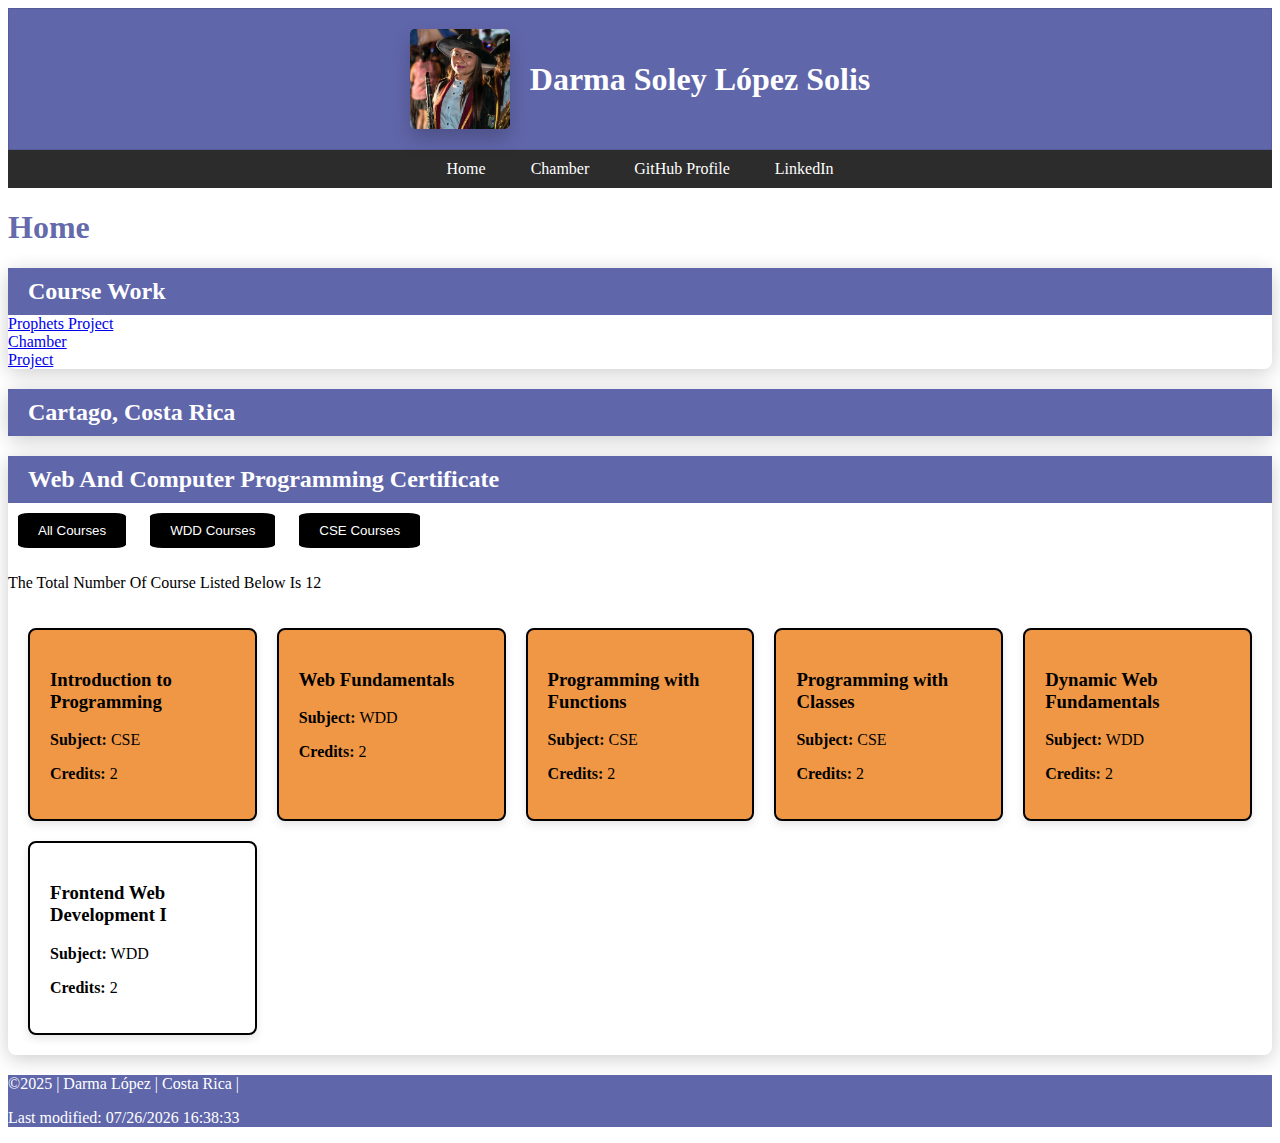
<file: index.html>
<!DOCTYPE html>
<html lang="en">
<head>
    <meta charset="UTF-8">
    <meta name="viewport" content="width=device-width, initial-scale=1.0">
    <title>WDD 231 - BYU-Idaho</title>
    <link rel="preconnect" href="https://fonts.googleapis.com">
    <link rel="preconnect" href="https://fonts.gstatic.com" crossorigin>
    <link href="https://fonts.googleapis.com/css2?family=Lato:ital,wght@0,100;0,300;0,400;0,700;0,900;1,100;1,300;1,400;1,700;1,900&family=Merriweather:ital,wght@0,300;0,400;0,700;0,900;1,300;1,400;1,700;1,900&family=Playfair+Display:ital,wght@0,400..900;1,400..900&family=Roboto:ital,wght@0,100;0,300;0,400;0,500;0,700;0,900;1,100;1,300;1,400;1,500;1,700;1,900&display=swap" rel="stylesheet">
    <link rel="stylesheet" href="styles/styles.css">
    <script src="scripts/script.js" defer></script>
    <link rel="icon" href="images/favicon.ico">
    <meta property="og:title" content="WDD231 - BYU-Idaho">
    <meta property="og:type" content="my information">
    <meta property="og:image" content="https://i.ytimg.com/vi/dMJV2FR3BQI/maxresdefault.jpg?sqp=-oaymwEmCIAKENAF8quKqQMa8AEB-AH-CYAC0AWKAgwIABABGEogZSguMA8=&rs=AOn4CLCCEaQr8JAUjIYSbOyimmg12KiAVQ">
    <meta property="og:url" content="https://darma2006.github.io/wdd231/index.html">
</head>
<body>
    <header>
        <img src="images/Darma.jpg.jpeg" alt="Darma" id="floating-image">
        <h1>Darma Soley López Solis</h1>
    </header>
    <nav>
        <div class="hamburger-menu" id="hamburger-menu" onclick="toggleMenu()">
            <span class="bar"></span>
            <span class="bar"></span>
            <span class="bar"></span>
        </div>
        <div id="nav-links">
            <a href="https://byui-cse.github.io/wdd231-ww-course/week01/assignment-01.html">Home</a>
            <a href="https://darma2006.github.io/wdd231/chamber/index.html">Chamber</a>
            <a href="https://github.com/darma2006/wdd231.git">GitHub Profile</a>
            <a href="https://www.linkedin.com/in/darma-soley-lopez-solis-27a024332">LinkedIn</a>
        </div>
    </nav>
    <main>
        <h1>Home</h1>
        <section>
            <h2>Course Work</h2>
            <li><a href="prophets.html">Prophets Project</a></li>
            <li><a href="chamber/index.html">Chamber</a></li>
            <li><a href="project/index.html">Project</a></li>
        </section>
        <section>
            <h2>Cartago, Costa Rica</h2>
        </section>
        <section>
            <h2>Web And Computer Programming Certificate</h2>
            <dialog id="course-details"></dialog>
            <button onclick="filterCourses('all')">All Courses</button>
            <button onclick="filterCourses('WDD')">WDD Courses</button>
            <button onclick="filterCourses('CSE')">CSE Courses</button>
            <p>The Total Number Of Course Listed Below Is <span id="credits-total">0</span></p>
            <div id="course-list"></div>
        </section>
    </main>
    <footer>
        <p>©2025 | Darma López | Costa Rica |</p>
        <p>Last modified: <span id="lastModified"></span></p>
    </footer>
</body>
</html>
</file>
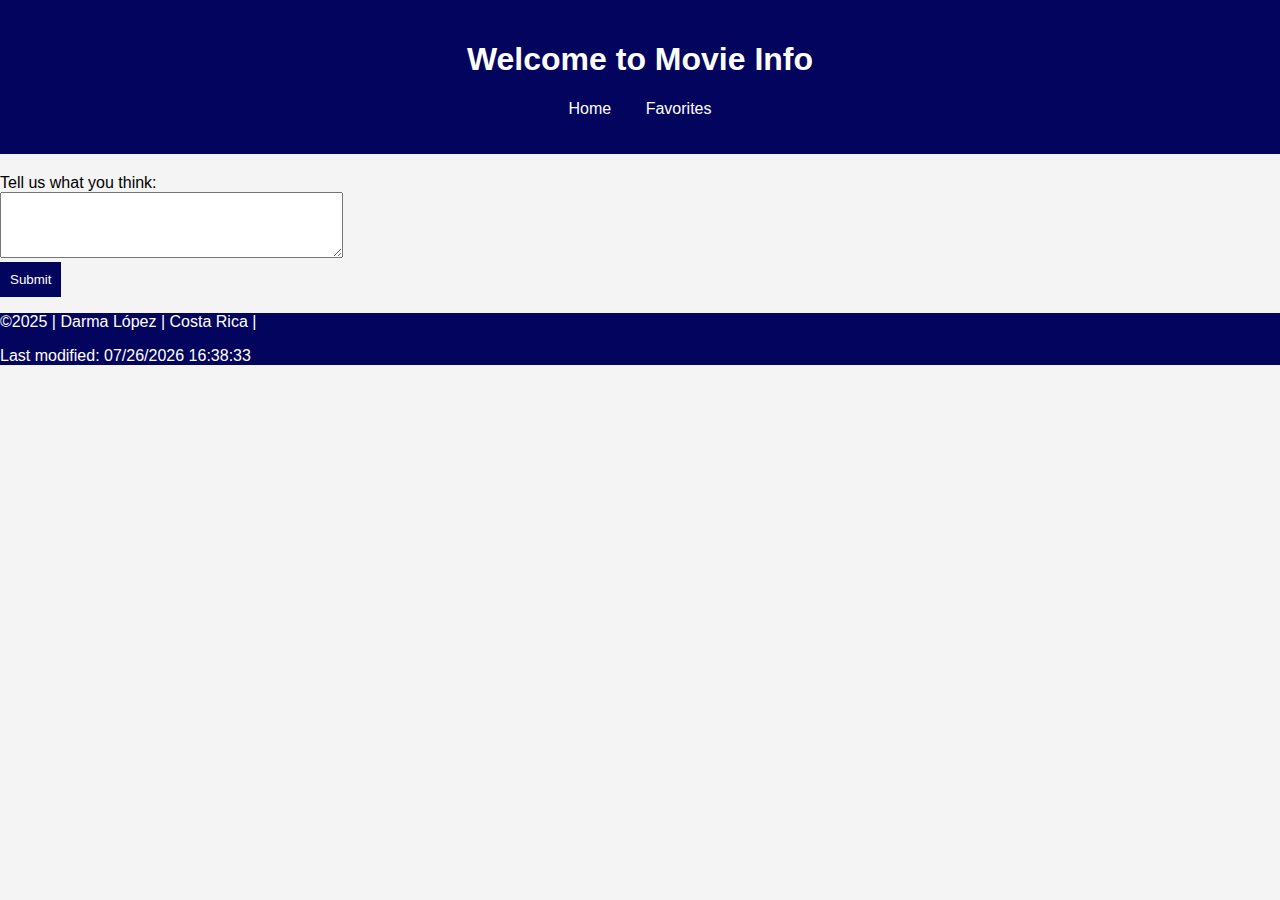
<file: project/index.html>
<!DOCTYPE html>
<html lang="en">
<head>
  <meta charset="UTF-8">
  <meta name="viewport" content="width=device-width, initial-scale=1.0">
  <title>Movie Info</title>
  <meta name="description" content="A site to view and save your favorite movies.">
  <link rel="icon" href="images/favicon2.ico">
  <link rel="stylesheet" href="styles.css">
  <script src="script.js" defer></script>
</head>
<body>

  <header>
    <h1>Welcome to Movie Info</h1>
    <nav>
      <ul>
        <li><a href="https://darma2006.github.io/wdd231/index.html">Home</a></li>
        <li><a href="favorites.html">Favorites</a></li>
      </ul>
    </nav>
  </header>

  <main>
    <section class="movie-list" id="movie-list">
      <!-- Movies will be dynamically added here -->
    </section>

    <div id="movie-modal" class="modal">
      <div class="modal-content">
        <span class="close-button" id="close-modal">&times;</span>
        <h2 id="modal-title"></h2>
        <p id="modal-overview"></p>
      </div>
    </div>

    <section>
      <form id="feedback-form">
        <label for="movie-feedback">Tell us what you think:</label><br>
        <textarea id="movie-feedback" name="feedback" rows="4" cols="40" required></textarea><br>
        <button type="submit">Submit</button>
      </form>
    </section>
    

  </main>

  <footer>
    <p>©2025 | Darma López | Costa Rica |</p>
    <p>Last modified: <span id="lastModified"></span></p>
  </footer>

</body>
</html>
</file>
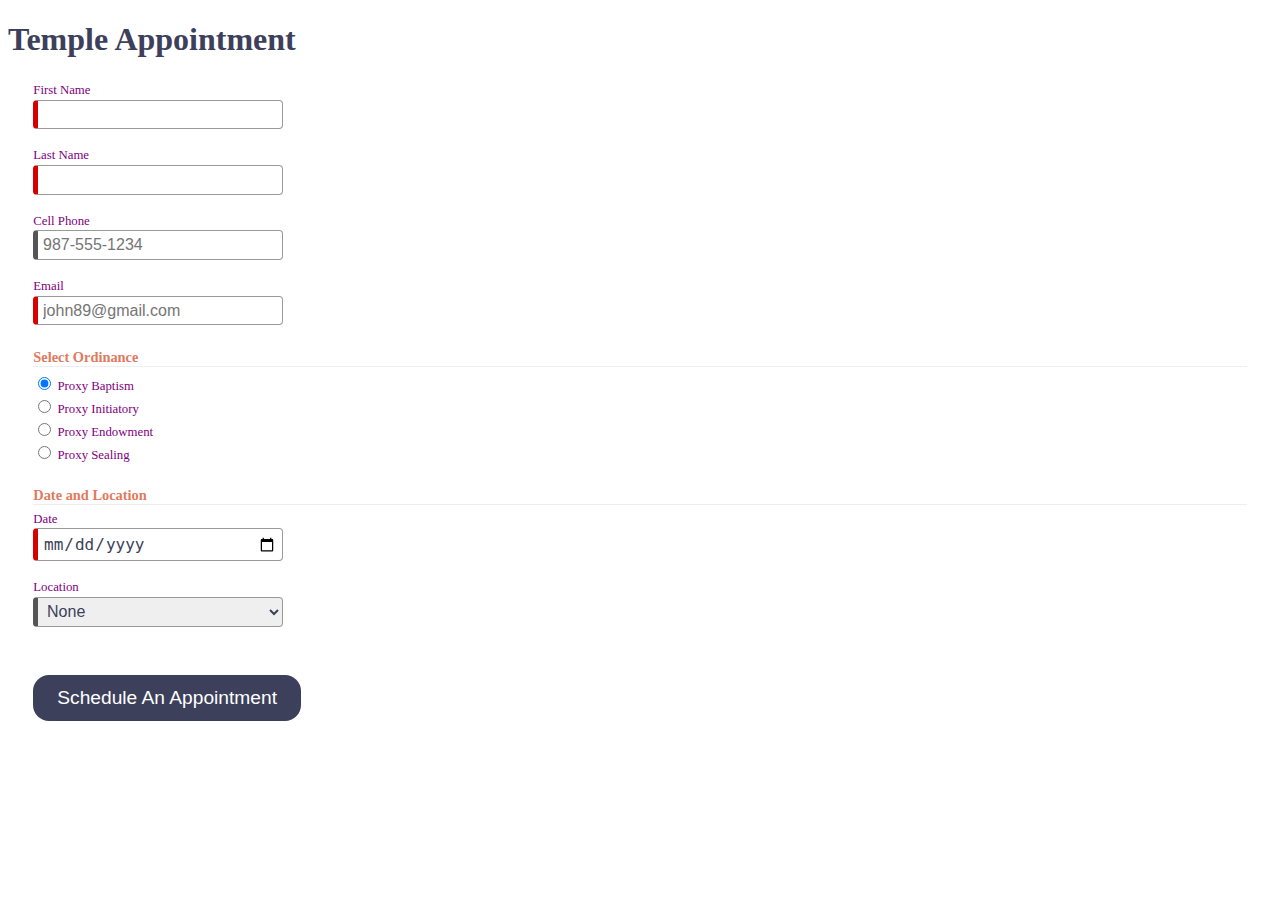
<file: startHere/index.html>
<!DOCTYPE html>
<html lang="en">

<head>
  <meta charset="UTF-8">
  <meta name="viewport" content="width=device-width, initial-scale=1.0">
  <meta name="description" content="Web Lab Start File">
  <meta name="author" content="Paul Cheney">

  <link rel="stylesheet" href="styles/small.css">
  <link rel="stylesheet" href="styles/large.css">

  <title>Web Lab Start File</title>
</head>

<body>

  <main>
    <h1>Temple Appointment</h1>

    <form method="GET" action="thanks.html" class="designOne">
      <label>First Name <input type="text" name="first" required autocomplete="given-name" title="Your First Name"></label>
        <label>Last Name <input type="text" name="last" required autocomplete="family-name" title="Your Last Name"></label>
        <label>Cell Phone <input type="tel" name="phone"  autocomplete="tel" title="A Phone Number with dashes" placeholder="987-555-1234" ></label>
        <label>Email <input type="email" name="email" required placeholder="john89@gmail.com"  title="Your Email" autocomplete="email"></label>
  

        <h3>Select Ordinance</h3>
        <label><input type="radio" name="ordinance" value="Baptism" checked> Proxy Baptism</label>
        <label><input type="radio" name="ordinance" value="Initiatory"> Proxy Initiatory</label>
        <label><input type="radio" name="ordinance" value="Endowment"> Proxy Endowment</label>
        <label><input type="radio" name="ordinance" value="Sealing"> Proxy Sealing</label>

        
        <h3>Date and Location</h3>
        <label>Date <input type="date" name="date" required></label>

        <label>Location
          <select name="location" required>
            <option value="">None</option>
            <option value="Payson">Payson</option>
            <option value="Orem">Orem</option>
            <option value="Provo City Center">Provo City Center</option>
        </label>

        <input type="submit" value="Schedule An Appointment">
    </form>

    
  </main>

</body>
</html>
</file>
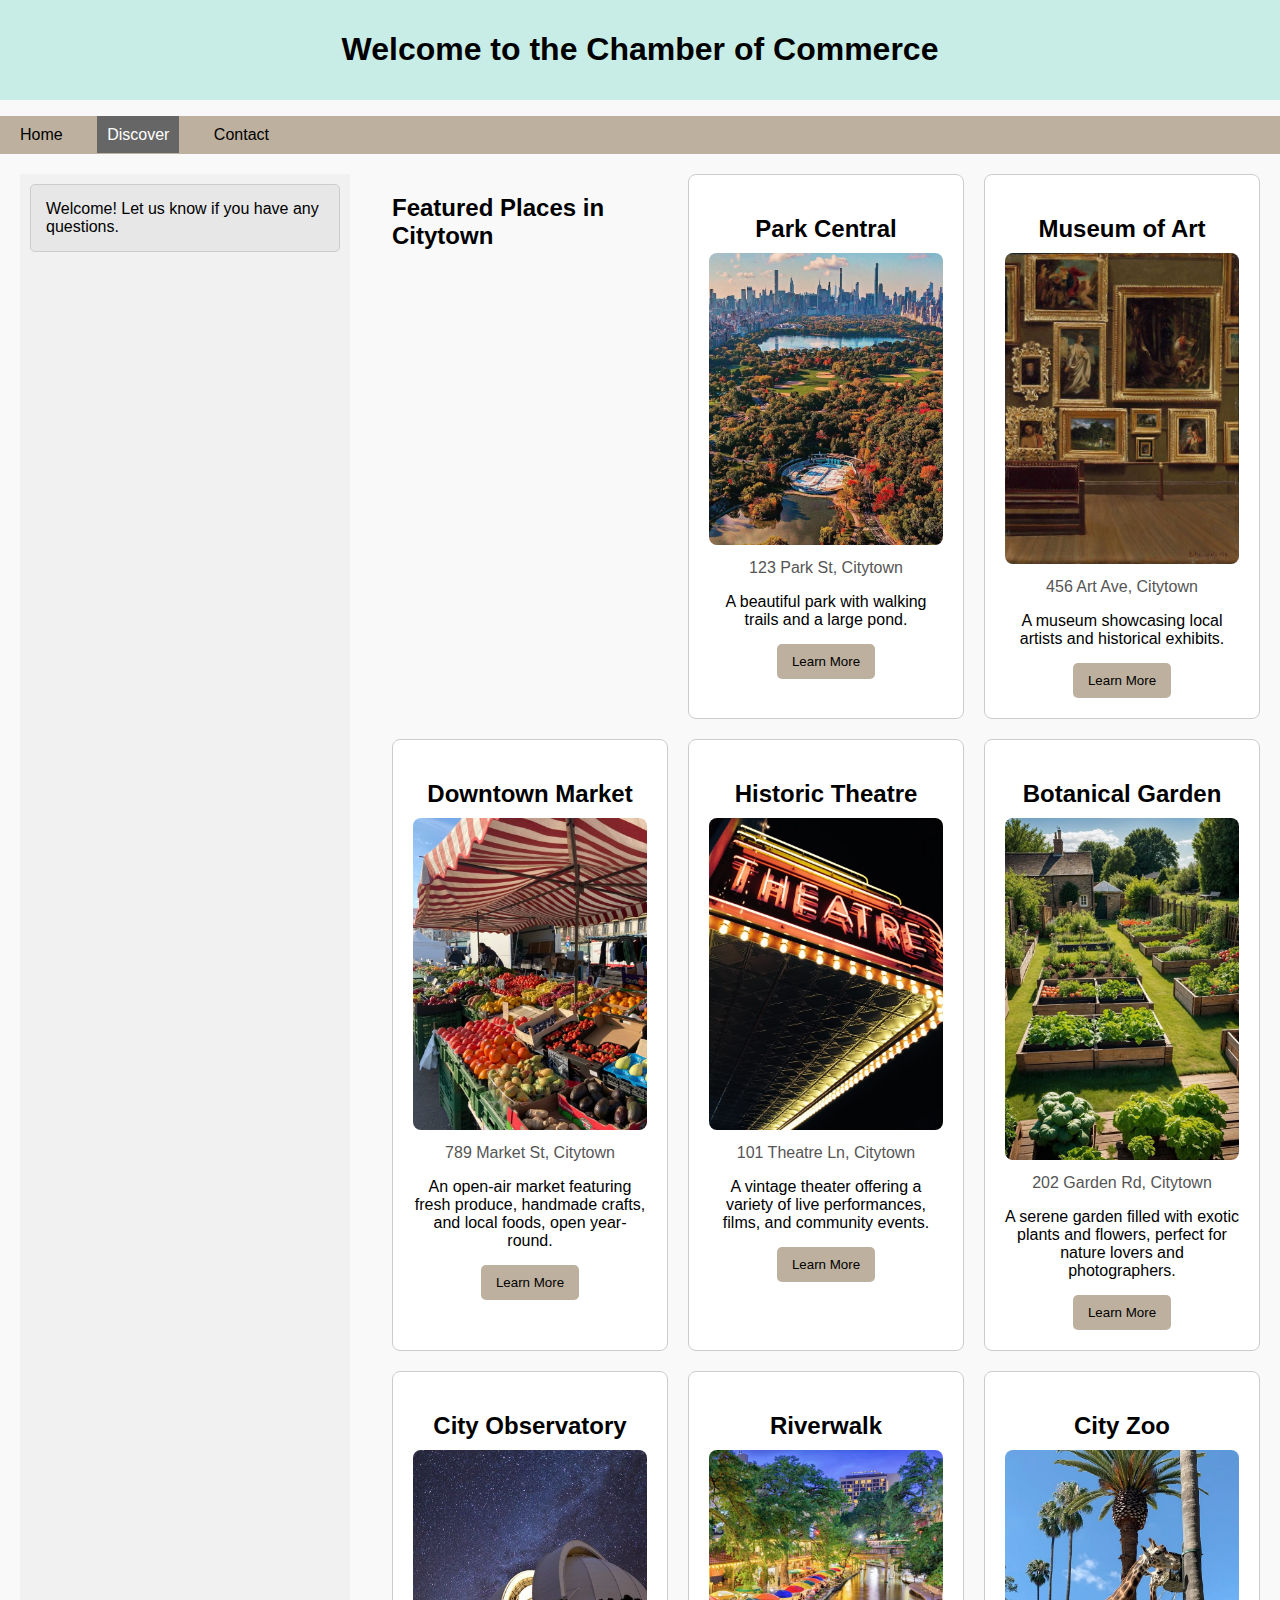
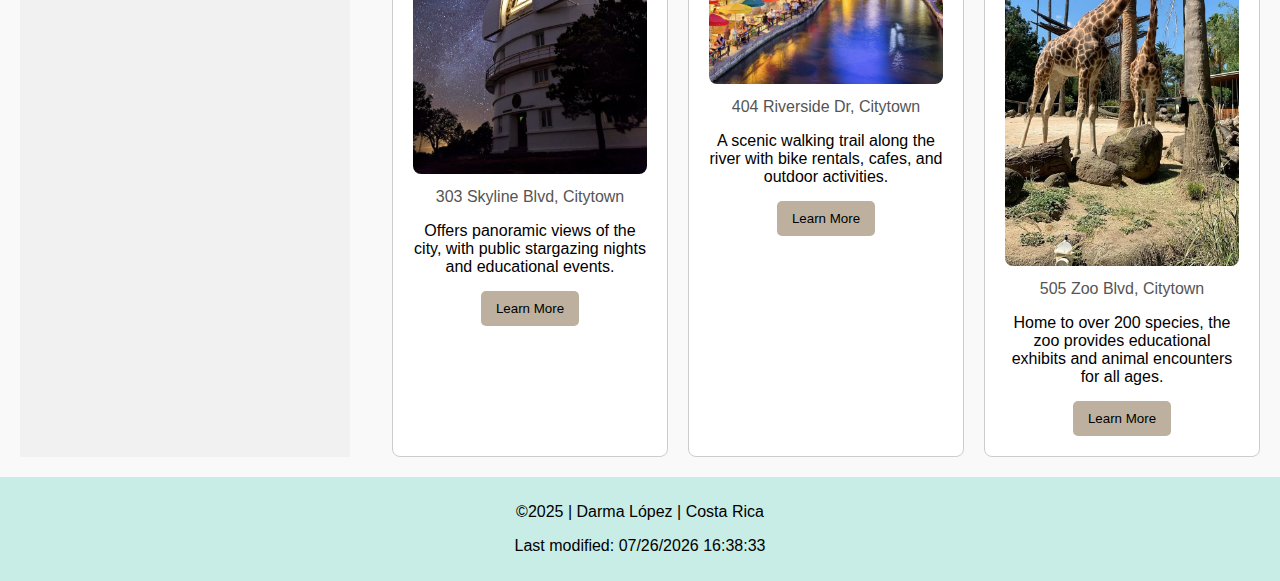
<file: chamber/discover.html>
<!DOCTYPE html>
<html lang="en">
<head>
  <meta charset="UTF-8">
  <meta name="viewport" content="width=device-width, initial-scale=1.0">
  <meta name="description" content="Explore local attractions and destinations with the Chamber of Commerce.">
  <title>Discover Your Chamber</title>
  <link rel="stylesheet" href="styles/discover.css">
  <script src="data/discover.js" defer></script>
</head>
<body>
  <header>
    <h1>Welcome to the Chamber of Commerce</h1>
    <div class="hamburger" onclick="toggleMenu()">
      <span>&#9776;</span>
    </div>
  </header>

  <nav id="navbar">
    <ul>
      <li><a href="home.html" id="nav-home">Home</a></li>
      <li><a href="discover.html" id="nav-discover">Discover</a></li>
      <li><a href="contact.html" id="nav-contact">Contact</a></li>
    </ul>
  </nav>  

  <main>
    <aside id="sidebar" aria-label="Visit Information">
      <div id="visitMessage"></div>
    </aside>

    <section class="card-container">
      <h2>Featured Places in Citytown</h2>
    </section>
  </main>

  <footer>
    <p>©2025 | Darma López | Costa Rica </p>
    <p>Last modified: <span id="lastModified"></span></p>
  </footer>

  <script>
    function toggleMenu() {
      const navbar = document.getElementById("navbar");
      navbar.classList.toggle("active");
    }
  </script>
</body>
</html>
</file>
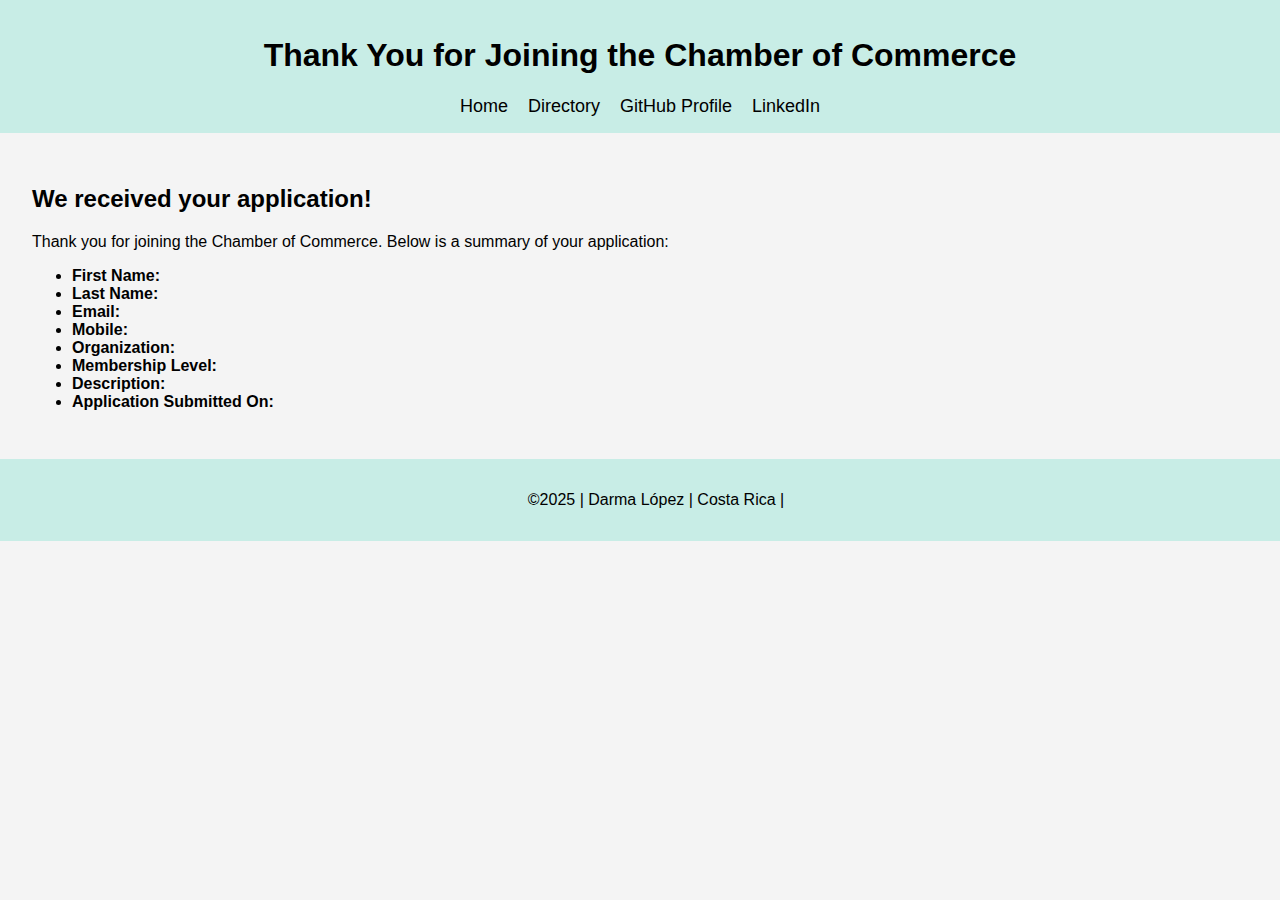
<file: chamber/thankyou.html>
<!DOCTYPE html>
<html lang="en">
<head>
    <meta charset="UTF-8">
    <meta name="viewport" content="width=device-width, initial-scale=1.0">
    <meta name="author" content="Darma López Solis">
    <title>Thank You for Joining the Chamber | Darma López Solis</title>
    <link rel="stylesheet" href="styles/join.css">
    <script src="data/main.js" defer></script>
    <link rel="icon" type="image/png" href="images/favicon.png">
</head>
<body>
    <header>
        <h1>Thank You for Joining the Chamber of Commerce</h1>
        <nav>
            <a href="https://byui-cse.github.io/wdd231-ww-course/week01/assignment-01.html">Home</a>
            <a href="https://darma2006.github.io/wdd231/chamber/directory.html">Directory</a>
            <a href="https://github.com/darma2006/wdd231.git">GitHub Profile</a>
            <a href="https://www.linkedin.com/in/darma-soley-lopez-solis-27a024332">LinkedIn</a>
        </nav>
    </header>

    <main>
        <h2>We received your application!</h2>
        <p>Thank you for joining the Chamber of Commerce. Below is a summary of your application:</p>

        <ul>
            <li><strong>First Name:</strong> <span id="firstNameDisplay"></span></li>
            <li><strong>Last Name:</strong> <span id="lastNameDisplay"></span></li>
            <li><strong>Email:</strong> <span id="emailDisplay"></span></li>
            <li><strong>Mobile:</strong> <span id="mobileDisplay"></span></li>
            <li><strong>Organization:</strong> <span id="orgNameDisplay"></span></li>
            <li><strong>Membership Level:</strong> <span id="membershipDisplay"></span></li>
            <li><strong>Description:</strong> <span id="descriptionDisplay"></span></li>
            <li><strong>Application Submitted On:</strong> <span id="timestampDisplay"></span></li>
        </ul>
    </main>

    <footer>
        <p>©2025 | Darma López | Costa Rica |</p>
    </footer>

    <script>
        // Fetch and display form data from URL params (for demonstration)
        const urlParams = new URLSearchParams(window.location.search);
        document.getElementById('firstNameDisplay').textContent = urlParams.get('firstName');
        document.getElementById('lastNameDisplay').textContent = urlParams.get('lastName');
        document.getElementById('emailDisplay').textContent = urlParams.get('email');
        document.getElementById('mobileDisplay').textContent = urlParams.get('mobile');
        document.getElementById('orgNameDisplay').textContent = urlParams.get('orgName');
        document.getElementById('membershipDisplay').textContent = urlParams.get('membershipLevel');
        document.getElementById('descriptionDisplay').textContent = urlParams.get('description');
        document.getElementById('timestampDisplay').textContent = urlParams.get('timestamp');
    </script>
</body>
</html>
</file>
<file: styles/styles.css>
* {
    box-sizing: border-box;
}

header {
    display: flex;
    align-items: center;
    justify-content: center;
    gap: 20px;
    background-color: #2A318DBE;
    padding: 20px;
    border: 1px solid rgb(0 0 0 / 0.1);
    color: white;
}

#floating-image {
    width: 100px;
    height: 100px;
    border-radius: 5%;
    object-fit: cover;
    box-shadow: 0 10px 20px rgba(0, 0, 0, 0.2);
    transition: transform 0.3s ease;
    position: relative;
    top: 0;
}


nav {
    display: flex;
    justify-content: space-around;
    align-items: center;
    background-color: #050505d7;
    padding: 10px 0;
}

nav a {
    color: white;
    text-decoration: none;
    margin-right: 20px;
    margin: 0 15px;
}

main h1{
    color: #2A318DBE;
}

body {
    background-color: white;
}

footer {
    color: white;
    background-color: #2A318DBE;
}

button {
    margin: 10px;
    padding: 10px 20px;
    background-color: black;
    border-radius: 10%;
    color: white;
    border: none;
    cursor: pointer;
}

button:hover {
    background-color: black;
}

section {
    margin: 20px 0;
    padding: 0%;
    border: black;
    border-radius: 8px;
    background-color: white;
    box-shadow: 0 4px 20px rgba(0, 0, 0, 0.2);
}

section h2 {
    margin: 0;
    padding: 10px 20px;
    background-color: #2A318DBE;
    color: white;
    box-sizing: border-box;
    
}

dialog {
  border: 1px solid rgb(0 0 0 / 0.1);
  border-radius: .25rem;
  padding: 1rem;
  background-color: #fff;
  box-shadow: 0 0 3rem #777;
  width: 90%;
  max-width: 600px;
}

::backdrop {
  background-color: rgb(0 0 0 / 0.5);
}

dialog button {
  position: absolute;
  top: 23px;
  right: 23px;
  padding: .5rem 1rem;
  border: 1px solid rgb(0 0 0 / 0.1);
}

#course-list {
    display: grid;
    grid-template-columns: repeat(auto-fill, minmax(200px, 1fr));
    gap: 20px;
    padding: 20px;
}

.course-card {
    background-color: white;
    padding: 20px;
    border-radius: 8px;
    box-shadow: 0 4px 8px rgba(0, 0, 0, 0.1);
    border: 2px solid black;
}

.completed {
    background-color: #f09745;
}

.hamburger-menu {
    display: none;
    cursor: pointer;
    flex-direction: column;
    gap: 5px;
}

.hamburger-menu .bar {
    width: 30px;
    height: 4px;
    background-color: white;
    border-radius: 5px;
}

#nav-links {
    display: flex;
    gap: 15px;
}

.course-card {
    padding: 20px;
    border-radius: 8px;
    box-shadow: 0 4px 8px rgba(0, 0, 0, 0.1);
    border: 2px solid black;
    transition: transform 0.3s ease;
}

@keyframes bounce {
    0% {
        transform: scale(1);
    }
    25% {
        transform: scale(1.1);
    }
    50% {
        transform: scale(1);
    }
    75% {
        transform: scale(1.1);
    }
    100% {
        transform: scale(1);
    }
}

.course-card:hover {
    animation: bounce 0.6s ease
}


@media (prefers-reduced-motion: reduce) {
    .course-card {
        transition: transform 0.3s ease;
    }
}


@media (max-width: 768px) {
    #nav-links {
        display: none;
        width: 100%;
        text-align: left;
        flex-direction: column;
        gap: 20px;
        background-color: #313131b2;
        padding: 10px 0;
    }

    .hamburger-menu {
        display: flex;
    }

    #nav-links.active {
        display: flex;
    }
}
</file>
<file: project/styles.css>
body {
    font-family: Arial, sans-serif;
    margin: 0;
    padding: 0;
    background-color: #f4f4f4;
  }
  
  header {
    background-color: #03045e;
    color: #fff;
    padding: 20px;
    text-align: center;
  }
  
  nav ul {
    list-style-type: none;
    padding: 0;
  }
  
  nav ul li {
    display: inline;
    margin: 0 15px;
  }
  
  a {
    color: #fff;
    text-decoration: none;
  }
  
  a:hover {
    text-decoration: underline;
  }
  
  .movie-list {
    display: flex;
    flex-wrap: wrap;
    justify-content: center;
    margin-top: 20px;
  }
  
  .movie-item {
    width: 250px;
    margin: 10px;
    background-color: #fff;
    border-radius: 8px;
    box-shadow: 0 0 10px rgba(0, 0, 0, 0.1);
    overflow: hidden;
    text-align: center;
  }
  
  .movie-item img {
    width: 100%;
  }
  
  .movie-item h3 {
    margin: 10px 0;
  }
  
  button {
    background-color: #03045e;
    color: #fff;
    border: none;
    padding: 10px;
    cursor: pointer;
  }
  
  button:hover {
    background-color: #555;
  }
  
  .modal {
    display: none;
    position: fixed;
    z-index: 1;
    left: 0;
    top: 0;
    width: 100%;
    height: 100%;
    background-color: rgba(0, 0, 0, 0.4);
  }
  
  .modal-content {
    background-color: #fff;
    margin: 15% auto;
    padding: 20px;
    width: 80%;
    max-width: 500px;
  }
  
  .close-button {
    color: #aaa;
    font-size: 30px;
    font-weight: bold;
    cursor: pointer;
  }
  
  .close-button:hover,
  .close-button:focus {
    color: black;
    text-decoration: none;
    cursor: pointer;
  }


  footer {
    background-color: #03045e;
    color: white;
  }
  
  @media (max-width: 600px) {
    .movie-item {
      width: 100%;
    }
  }
</file>
<file: startHere/styles/small.css>
*{box-sizing: border-box;}
html {
  -webkit-text-size-adjust: 100%; 
  -ms-text-size-adjust: 100%;
}

h1 {
  color: #3D405B;
}

form {
    margin: 1rem 2%;
  
    label {
      display: block;
      font-size: .8rem;
      color: purple;
      padding-top: .2rem;
    }
    h3 {
      font-size: .9rem;
      color: #E07A5F;
      margin: 1.5rem 0 .2rem 0;
      border-bottom: 1px solid #eee;
    }
  
    input[type=text],
    input[type=tel],
    input[type=date],
    input[type=email],
    select {
      display: block;
      margin: .1rem 0 1rem 0 ;
      padding: .3rem;
      border: 1px solid #999;
      border-radius: 4px;
      border-left-width: 5px;
      border-left-color:#555;
      font-size: 1rem;
      color: #3D405B;
      width: 250px;
    }
  
    input:required {border-left-color: #d70000;}
    input:focus {border-left-color: black; outline:none;}
    input:required:valid{border-left-color: green;}
  
    input[type=submit] {
      border: none;
      text-align: center;
      background-color: #3D405B;
      color: white;
      border-radius: 1rem;
      padding: .75rem 1.5rem;
      margin: 2rem 0;
      font-size: 1.2rem;
      -webkit-appearance: none;
      appearance: none;
    }
  }
  input:-webkit-autofill{
    -webkit-text-fill-color: #3D405B;
  }
  
  #results {
    background-color: #F4F1DE;
    padding: 0 1rem;
    border: 1px solid #E07A5F;
    border-radius: 6px;
  }
</file>
<file: startHere/styles/large.css>
@media only screen and (min-width: 38rem) {


} /*end media query*/
</file>
<file: chamber/styles/discover.css>
body {
  font-family: Arial, sans-serif;
  margin: 0;
  padding: 0;
  background-color: #f9f9f9;
}

header {
  background-color: #C8EDE6;
  color: black;
  padding: 10px 0;
  text-align: center;
}

nav {
  background-color: #BDB09F;
  color: black;
}

nav ul {
  list-style: none;
  padding: 0;
}

nav ul li {
  display: inline-block;
  padding: 10px;
}

nav ul li a {
  color: black;
  text-decoration: none;
  padding: 10px;
}

nav ul li a:hover {
  background-color: #666;
}

.hamburger {
  display: none;
  cursor: pointer;
  padding: 10px;
}

main {
  display: flex;
  justify-content: space-between;
  margin: 20px;
}

#sidebar {
  width: 25%;
  padding: 10px;
  background-color: #f1f1f1;
}

#visitMessage {
  background-color: #e7e7e7;
  padding: 15px;
  border: 1px solid #ccc;
  font-size: 16px;
  border-radius: 5px;
}

.card-container {
  display: grid;
  grid-template-columns: 1fr;
  gap: 20px;
  width: 70%;
}

.card {
  background-color: white;
  padding: 20px;
  border: 1px solid #ccc;
  border-radius: 8px;
  text-align: center;
}

.card h2 {
  font-size: 1.5em;
  margin-bottom: 10px;
}

.card figure {
  margin: 0;
}

.card img {
  max-width: 100%;
  height: auto;
  border-radius: 8px;
}

.card address {
  font-style: normal;
  margin: 10px 0;
  color: #555;
}

.card p {
  font-size: 1em;
  margin-bottom: 15px;
}

.card button {
  background-color: #BDB09F;
  color: black;
  padding: 10px 15px;
  border: none;
  border-radius: 5px;
  cursor: pointer;
}

.card button:hover {
  background-color: #daccba;
}

.active-link {
  background-color: #666;
  color: white;
}

a:focus, button:focus {
  outline: 2px dashed #000;
  outline-offset: 2px;
}


footer {
  background-color: #C8EDE6;
  color: black;
  padding: 10px 0;
  text-align: center;
}

@media (max-width: 640px) {
  /* Mobile styling */
  body {
    font-size: 14px;
  }

  #sidebar {
    width: 100%;
    margin-bottom: 20px;
  }

  .card-container {
    grid-template-columns: 1fr;
  }

  nav ul {
    display: none;
    flex-direction: column;
    width: 100%;
    background-color: #BDB09F;
  }

  nav ul li {
    width: 100%;
    text-align: center;
    padding: 10px 0;
  }

  .hamburger {
    display: block;
  }

  #navbar.active ul {
    display: flex;
  }
}

@media (min-width: 641px) {
  .card-container {
    grid-template-columns: 1fr 1fr;
  }
}

@media (min-width: 1025px) {
  /* For desktops */
  .card-container {
    grid-template-columns: 1fr 1fr 1fr;
  }
}

.card img:hover {
  opacity: 0.8;
  transform: scale(1.05);
  transition: all 0.3s ease;
}
</file>
<file: chamber/styles/join.css>
/* Basic Reset and Global Styles */
body {
    font-family: Arial, sans-serif;
    margin: 0;
    padding: 0;
    background-color: #f4f4f4;
}

header {
    background-color: #C8EDE6;
    color: black;
    text-align: center;
    padding: 1rem;
}

nav a {
    color: black;
    text-decoration: none;
    margin: 0 10px;
}

main {
    padding: 2rem;
    max-width: 100%;
    margin: 0 auto;
}

form {
    max-width: 600px;
    margin: 0 auto;
    background-color: #ffffff;
    padding: 1rem;
    border-radius: 8px;
    box-shadow: 0 4px 8px rgba(0, 0, 0, 0.1);
}

form input, form select, form textarea {
    width: 90%;
    padding: 0.8rem;
    margin-bottom: 1rem;
    border-radius: 4px;
    border: 1px solid #ccc;
}

/* Membership Cards Section */
.membership-cards {
    display: flex;
    justify-content: space-between;
    flex-wrap: wrap;
    margin-top: 2rem;
}

.membership-card {
    width: 22%;
    background-color: #ffffff;
    padding: 1rem;
    border-radius: 8px;
    box-shadow: 0 4px 8px rgba(0, 0, 0, 0.1);
    text-align: center;
    margin-bottom: 1rem;
}

.membership-card button {
    background-color: #C8EDE6;
    color: black;
    border: none;
    padding: 0.5rem;
    cursor: pointer;
    border-radius: 4px;
}

/* Modal Styles */
.modal {
    display: none;
    position: fixed;
    top: 0;
    left: 0;
    width: 100%;
    height: 100%;
    background-color: rgba(0, 0, 0, 0.5);
    justify-content: center;
    align-items: center;
}

.modal-content {
    background-color: white;
    padding: 2rem;
    border-radius: 8px;
    width: 400px;
}

.close {
    font-size: 1.5rem;
    cursor: pointer;
    position: absolute;
    top: 10px;
    right: 10px;
}

footer {
    background-color: #C8EDE6;
    color: black;
    width: 100%;
    text-align: center;
    padding: 1rem;
}

/* Mobile Navigation (Hamburger Menu) */
.menu-toggle {
    display: none;
    font-size: 30px;
    cursor: pointer;
    padding: 10px;
}

nav {
    display: flex;
    justify-content: center;
}

nav a {
    display: inline-block;
    margin: 0 10px;
    font-size: 18px;
}

/* Mobile View */
@media (max-width: 768px) {
    /* Navigation links should be hidden on small screens */
    nav a {
        display: none;
    }

    /* Hamburger menu (mobile toggle) visible */
    .menu-toggle {
        display: block;
    }

    /* When the active class is added, show the links */
    nav.active a {
        display: block;
        padding: 10px;
        text-align: center;
    }

    /* Adjust the form and cards layout on smaller screens */
    form {
        width: 90%;
        padding: 1rem;
    }

    .membership-cards {
        display: flex;
        flex-direction: column;
        justify-content: center;
        align-items: center;
    }

    .membership-card {
        width: 80%;
        margin-bottom: 1rem;
    }

    .modal-content {
        width: 90%;
    }
}

@media (max-width: 480px) {
    /* Smaller screen adjustments */
    header h1 {
        font-size: 1.2rem;
    }

    nav a {
        font-size: 14px;
        margin: 5px;
    }

    form {
        width: 100%;
        padding: 1rem;
    }

    form input, form select, form textarea {
        padding: 1rem;
    }

    /* Membership Cards on Small Screens */
    .membership-cards {
        flex-direction: column;
    }

    .membership-card {
        width: 90%;
    }

    /* Modal Content Adjustments */
    .modal-content {
        width: 95%;
        padding: 1rem;
    }

    .close {
        font-size: 1.2rem;
    }
}
</file>
